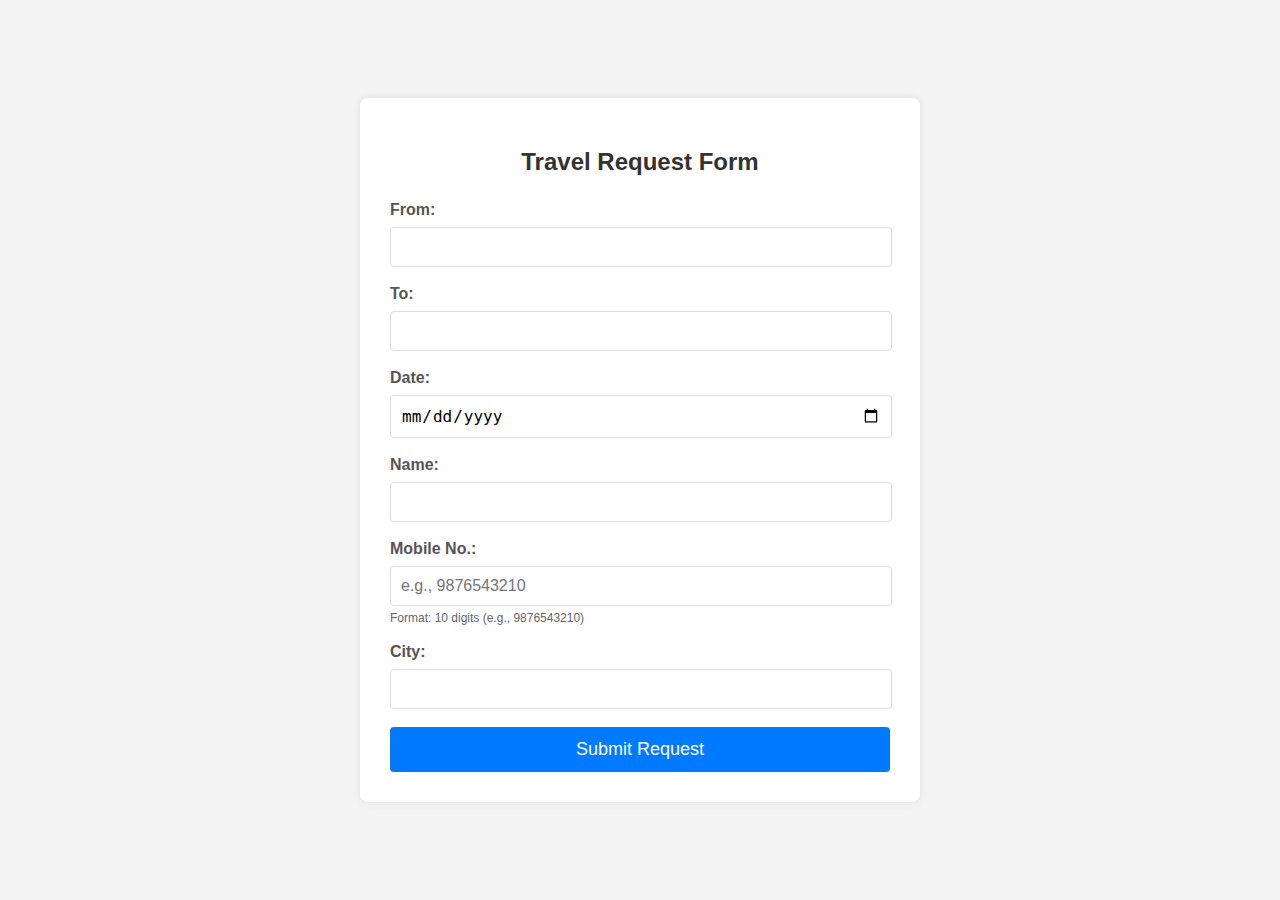
<file: ddx.html>
<!DOCTYPE html>
<html lang="en">
<head>
    <meta charset="UTF-8">
    <meta name="viewport" content="width=device-width, initial-scale=1.0">
    <title>Travel Request Form</title>
    <link rel="stylesheet" href="pyle.css">
</head>
<body>
    <div class="form-container">
        <h2>Travel Request Form</h2>
        <form action="https://script.google.com/macros/s/AKfycbzBRhwrRiQw8vxNQF7Y9gVwpPBvnVh-Vl_2p81NmOywbwJeuh6ZEUMbGSHCkjSiQGpoqw/exec" method="post" target="_blank">
            <div class="form-group">
                <label for="fromLocation">From:</label>
                <input type="text" id="fromLocation" name="fromLocation" required>
            </div>

            <div class="form-group">
                <label for="toLocation">To:</label>
                <input type="text" id="toLocation" name="toLocation" required>
            </div>

            <div class="form-group">
                <label for="travelDate">Date:</label>
                <input type="date" id="travelDate" name="travelDate" required>
            </div>

            <div class="form-group">
                <label for="fullName">Name:</label>
                <input type="text" id="fullName" name="fullName" required>
            </div>

            <div class="form-group">
                <label for="mobileNumber">Mobile No.:</label>
                <input type="tel" id="mobileNumber" name="mobileNumber" pattern="[0-9]{10}" placeholder="e.g., 9876543210" required>
                <small>Format: 10 digits (e.g., 9876543210)</small>
            </div>

            <div class="form-group">
                <label for="city">City:</label>
                <input type="text" id="city" name="city" required>
            </div>

            <button type="submit">Submit Request</button>
        </form>
    </div>
</body>
</html>
</file>
<file: pyle.css>
body {
    font-family: Arial, sans-serif;
    background-color: #f4f4f4;
    display: flex;
    justify-content: center;
    align-items: center;
    min-height: 100vh;
    margin: 0;
}

.form-container {
    background-color: #fff;
    padding: 30px;
    border-radius: 8px;
    box-shadow: 0 0 10px rgba(0, 0, 0, 0.1);
    width: 100%;
    max-width: 500px;
}

h2 {
    text-align: center;
    color: #333;
    margin-bottom: 25px;
}

.form-group {
    margin-bottom: 18px;
}

.form-group label {
    display: block;
    margin-bottom: 8px;
    color: #555;
    font-weight: bold;
}

.form-group input[type="text"],
.form-group input[type="date"],
.form-group input[type="tel"] {
    width: calc(100% - 20px); /* Adjust for padding */
    padding: 10px;
    border: 1px solid #ddd;
    border-radius: 4px;
    font-size: 16px;
}

.form-group input[type="text"]:focus,
.form-group input[type="date"]:focus,
.form-group input[type="tel"]:focus {
    border-color: #007bff;
    outline: none;
    box-shadow: 0 0 5px rgba(0, 123, 255, 0.25);
}

.form-group small {
    color: #666;
    font-size: 12px;
    margin-top: 5px;
    display: block;
}

button[type="submit"] {
    background-color: #007bff;
    color: white;
    padding: 12px 20px;
    border: none;
    border-radius: 4px;
    cursor: pointer;
    font-size: 18px;
    width: 100%;
    transition: background-color 0.3s ease;
}

button[type="submit"]:hover {
    background-color: #0056b3;
}
</file>
